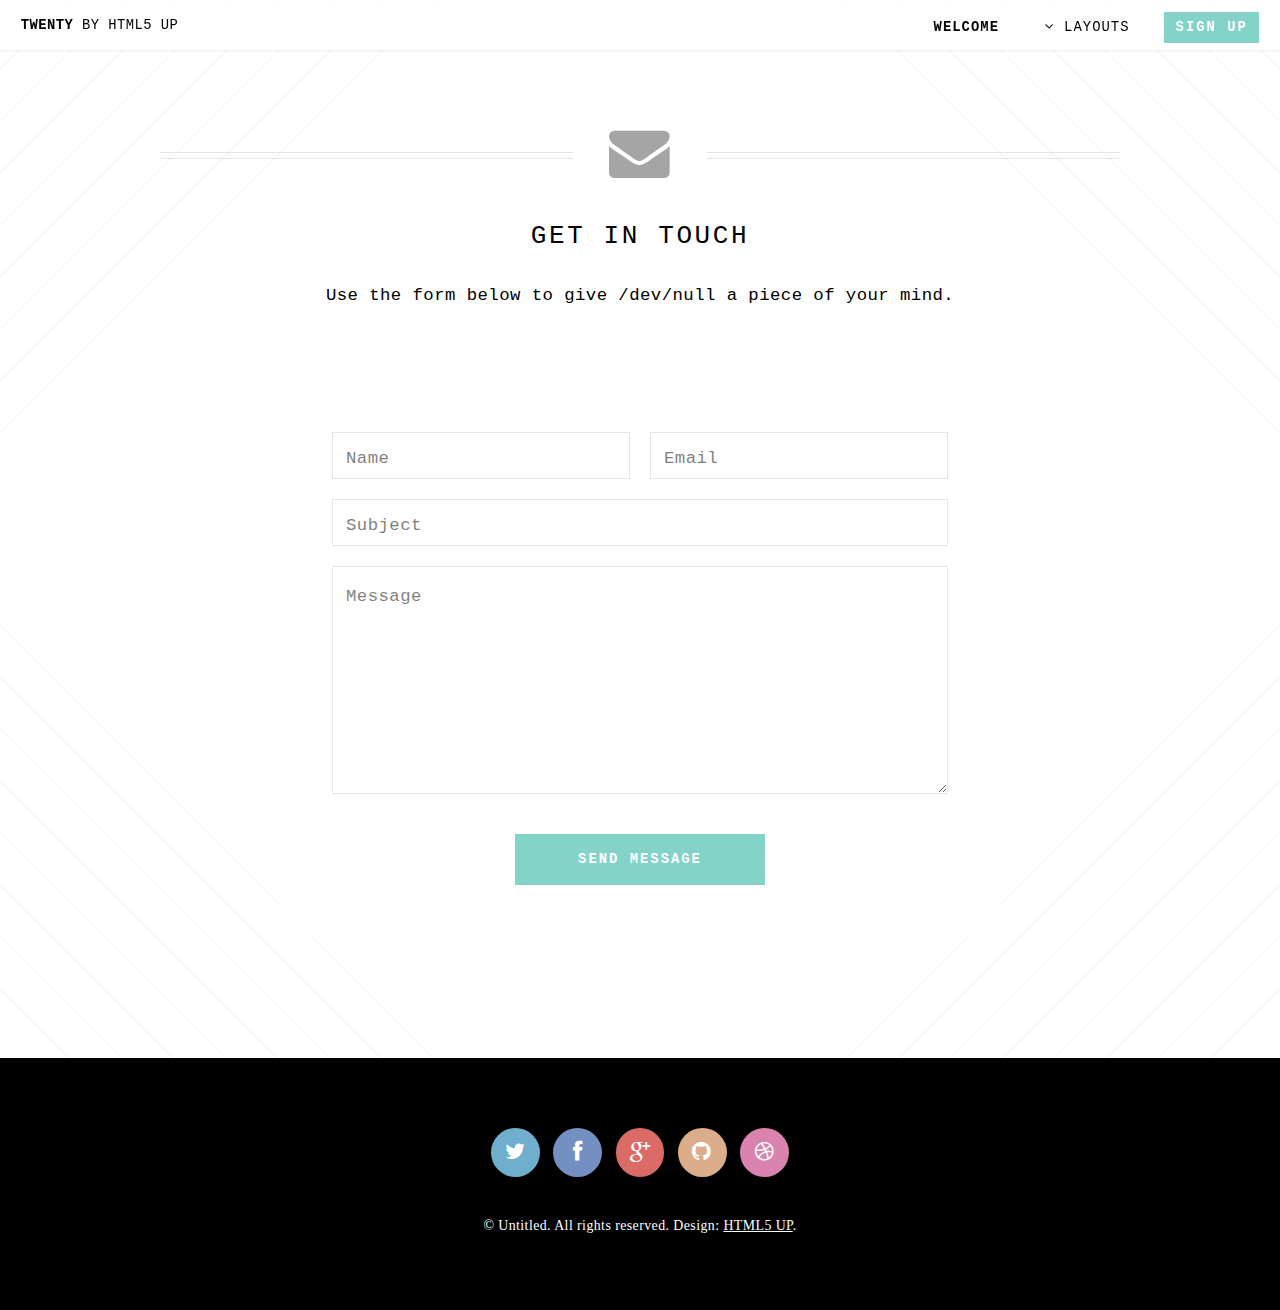
<file: contact.html>
<!DOCTYPE HTML>
<!--
	Twenty 1.0 by HTML5 UP
	html5up.net | @n33co
	Free for personal and commercial use under the CCA 3.0 license (html5up.net/license)
-->
<html>
	<head>
		<title>Contact - Twenty by HTML5 UP</title>
		<meta http-equiv="content-type" content="text/html; charset=utf-8" />
		<meta name="description" content="" />
		<meta name="keywords" content="" />
		<!--[if lte IE 8]><script src="css/ie/html5shiv.js"></script><![endif]-->
		<script src="js/jquery.min.js"></script>
		<script src="js/jquery.dropotron.min.js"></script>
		<script src="js/skel.min.js"></script>
		<script src="js/skel-layers.min.js"></script>
		<script src="js/init.js"></script>
		<noscript>
			<link rel="stylesheet" href="css/skel.css" />
			<link rel="stylesheet" href="css/style.css" />
		</noscript>
		<!--[if lte IE 8]><link rel="stylesheet" href="css/ie/v8.css" /><![endif]-->
		<!--[if lte IE 9]><link rel="stylesheet" href="css/ie/v9.css" /><![endif]-->
	</head>
	<body class="contact loading">
	
		<!-- Header -->
			<header id="header">
				<h1 id="logo"><a href="index.html">Twenty <span>by HTML5 UP</span></a></h1>
				<nav id="nav">
					<ul>
						<li class="current"><a href="index.html">Welcome</a></li>
						<li class="submenu">
							<a href="">Layouts</a>
							<ul>
								<li><a href="left-sidebar.html">Left Sidebar</a></li>
								<li><a href="right-sidebar.html">Right Sidebar</a></li>
								<li><a href="no-sidebar.html">No Sidebar</a></li>
								<li><a href="contact.html">Contact</a></li>
								<li class="submenu">
									<a href="">Submenu</a>
									<ul>
										<li><a href="#">Dolore Sed</a></li>
										<li><a href="#">Consequat</a></li>
										<li><a href="#">Lorem Magna</a></li>
										<li><a href="#">Sed Magna</a></li>
										<li><a href="#">Ipsum Nisl</a></li>
									</ul>
								</li>
							</ul>
						</li>
						<li><a href="#" class="button special">Sign Up</a></li>
					</ul>
				</nav>
			</header>
		
		<!-- Main -->
			<article id="main">

				<header class="special container">
					<span class="icon fa-envelope"></span>
					<h2>Get In Touch</h2>
					<p>Use the form below to give /dev/null a piece of your mind.</p>
				</header>
					
				<!-- One -->
					<section class="wrapper style4 special container small">
					
						<!-- Content -->
							<div class="content">
								<form>
									<div class="row half no-collapse-1">
										<div class="6u">
											<input type="text" name="name" placeholder="Name" />
										</div>
										<div class="6u">
											<input type="text" name="email" placeholder="Email" />
										</div>
									</div>
									<div class="row half">
										<div class="12u">
											<input type="text" name="subject" placeholder="Subject" />
										</div>
									</div>
									<div class="row half">
										<div class="12u">
											<textarea name="message" placeholder="Message" rows="7"></textarea>
										</div>
									</div>
									<div class="row">
										<div class="12u">
											<ul class="buttons">
												<li><a href="#" class="button special">Send Message</a></li>
											</ul>
										</div>
									</div>
								</form>
							</div>
							
					</section>
				
			</article>

		<!-- Footer -->
			<footer id="footer">
			
				<ul class="icons">
					<li><a href="#" class="icon circle fa-twitter"><span class="label">Twitter</span></a></li>
					<li><a href="#" class="icon circle fa-facebook"><span class="label">Facebook</span></a></li>
					<li><a href="#" class="icon circle fa-google-plus"><span class="label">Google+</span></a></li>
					<li><a href="#" class="icon circle fa-github"><span class="label">Github</span></a></li>
					<li><a href="#" class="icon circle fa-dribbble"><span class="label">Dribbble</span></a></li>
				</ul>
				
				<span class="copyright">&copy; Untitled. All rights reserved. Design: <a href="http://html5up.net">HTML5 UP</a>.</span>
			
			</footer>

	</body>
</html>
</file>
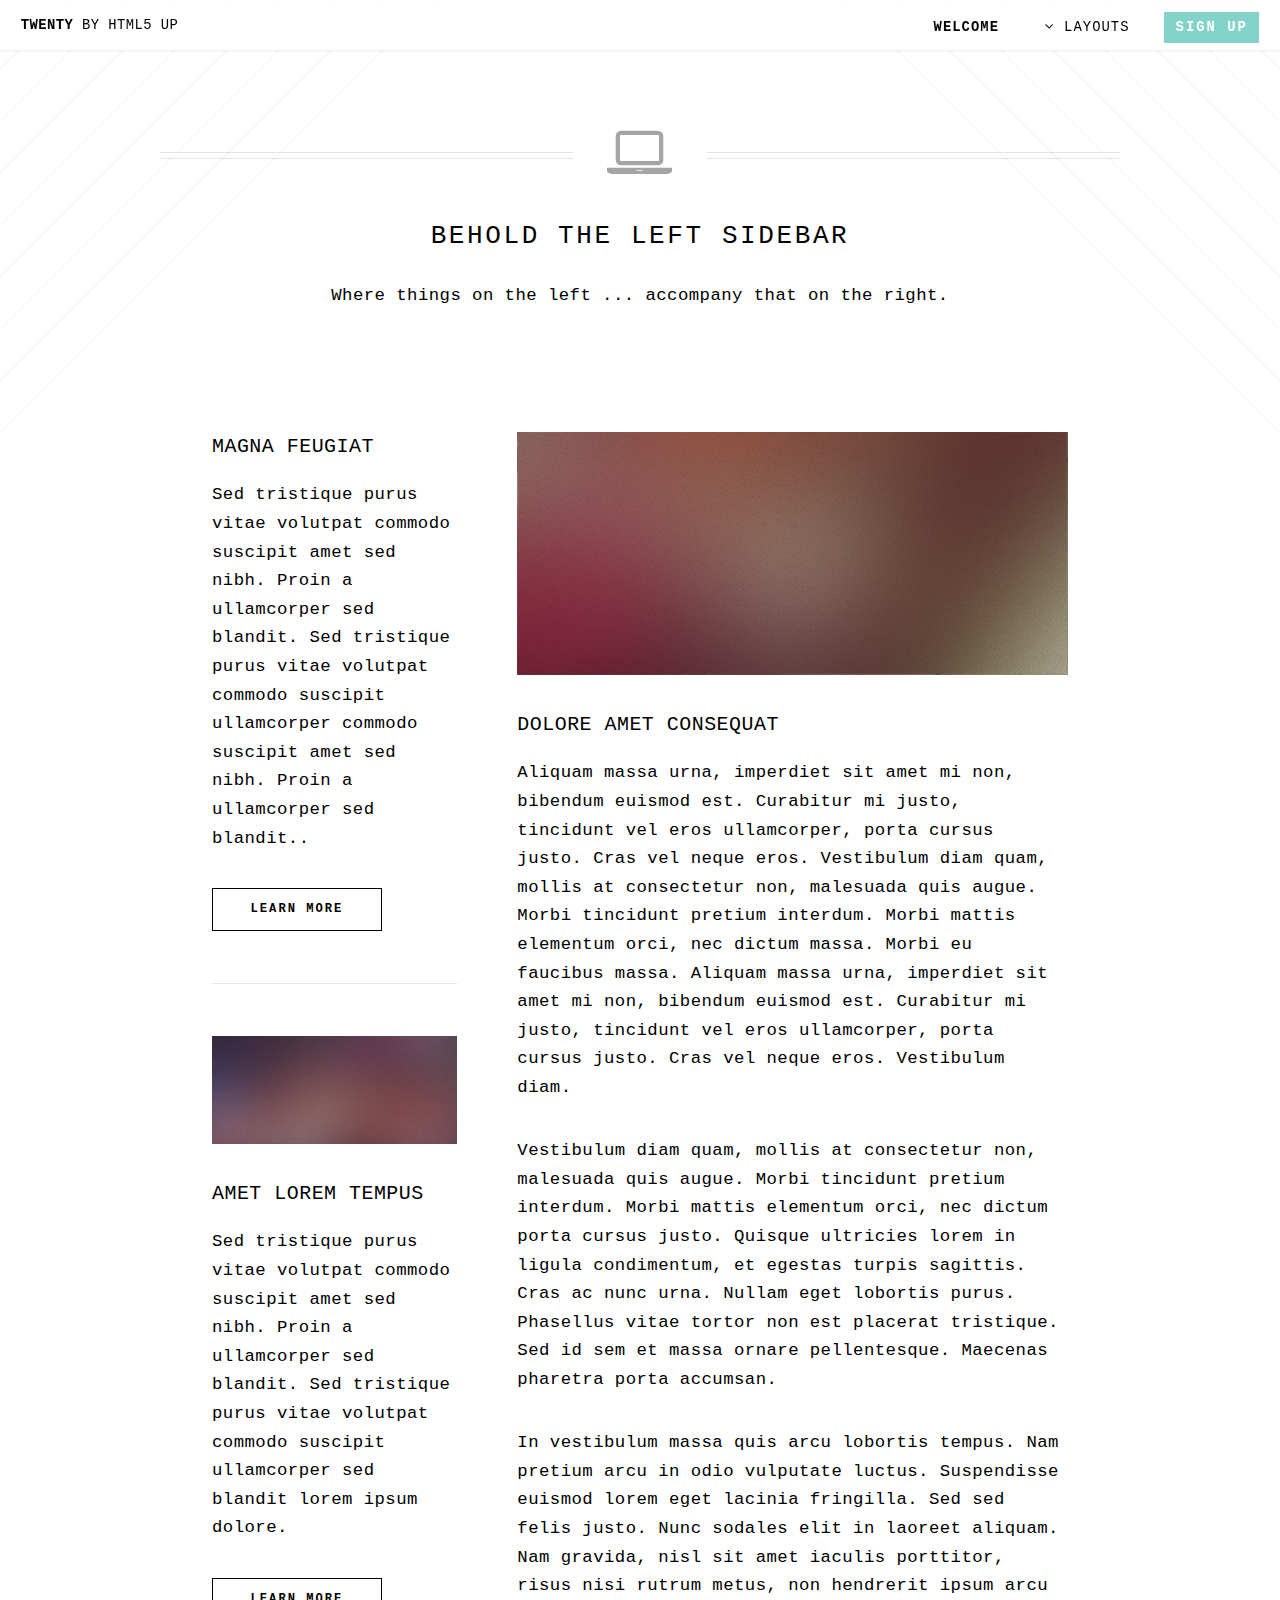
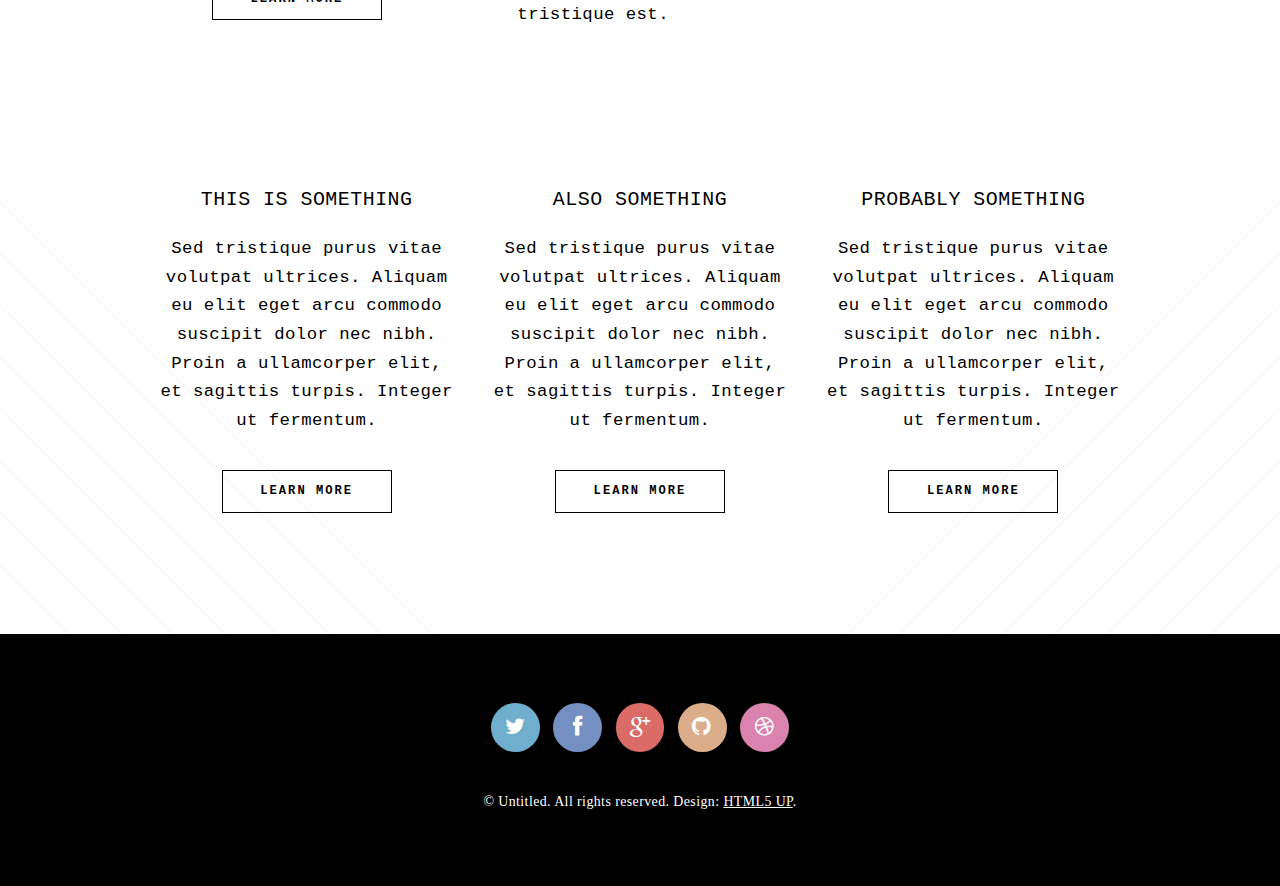
<file: left-sidebar.html>
<!DOCTYPE HTML>
<!--
	Twenty 1.0 by HTML5 UP
	html5up.net | @n33co
	Free for personal and commercial use under the CCA 3.0 license (html5up.net/license)
-->
<html>
	<head>
		<title>Left Sidebar - Twenty by HTML5 UP</title>
		<meta http-equiv="content-type" content="text/html; charset=utf-8" />
		<meta name="description" content="" />
		<meta name="keywords" content="" />
		<!--[if lte IE 8]><script src="css/ie/html5shiv.js"></script><![endif]-->
		<script src="js/jquery.min.js"></script>
		<script src="js/jquery.dropotron.min.js"></script>
		<script src="js/skel.min.js"></script>
		<script src="js/skel-layers.min.js"></script>
		<script src="js/init.js"></script>
		<noscript>
			<link rel="stylesheet" href="css/skel.css" />
			<link rel="stylesheet" href="css/style.css" />
		</noscript>
		<!--[if lte IE 8]><link rel="stylesheet" href="css/ie/v8.css" /><![endif]-->
		<!--[if lte IE 9]><link rel="stylesheet" href="css/ie/v9.css" /><![endif]-->
	</head>
	<body class="left-sidebar loading">
	
		<!-- Header -->
			<header id="header">
				<h1 id="logo"><a href="index.html">Twenty <span>by HTML5 UP</span></a></h1>
				<nav id="nav">
					<ul>
						<li class="current"><a href="index.html">Welcome</a></li>
						<li class="submenu">
							<a href="">Layouts</a>
							<ul>
								<li><a href="left-sidebar.html">Left Sidebar</a></li>
								<li><a href="right-sidebar.html">Right Sidebar</a></li>
								<li><a href="no-sidebar.html">No Sidebar</a></li>
								<li><a href="contact.html">Contact</a></li>
								<li class="submenu">
									<a href="">Submenu</a>
									<ul>
										<li><a href="#">Dolore Sed</a></li>
										<li><a href="#">Consequat</a></li>
										<li><a href="#">Lorem Magna</a></li>
										<li><a href="#">Sed Magna</a></li>
										<li><a href="#">Ipsum Nisl</a></li>
									</ul>
								</li>
							</ul>
						</li>
						<li><a href="#" class="button special">Sign Up</a></li>
					</ul>
				</nav>
			</header>
		
		<!-- Main -->
			<article id="main">

				<header class="special container">
					<span class="icon fa-laptop"></span>
					<h2>Behold the <strong>Left Sidebar</strong></h2>
					<p>Where things on the left ... accompany that on the right.</p>
				</header>
					
				<!-- One -->
					<section class="wrapper style4 container">
					
						<div class="row oneandhalf">
							<div class="4u">
								
								<!-- Sidebar -->
									<div class="sidebar">
										<section>
											<header>
												<h3>Magna Feugiat</h3>
											</header>
											<p>Sed tristique purus vitae volutpat commodo suscipit amet sed nibh. Proin a ullamcorper sed blandit. Sed tristique purus vitae volutpat commodo suscipit ullamcorper commodo suscipit amet sed nibh. Proin a ullamcorper sed blandit..</p>
											<footer>
												<ul class="buttons">
													<li><a href="#" class="button small">Learn More</a></li>
												</ul>
											</footer>
										</section>

										<section>
											<a href="#" class="image feature"><img src="images/pic03.jpg" alt="" /></a>
											<header>
												<h3>Amet Lorem Tempus</h3>
											</header>
											<p>Sed tristique purus vitae volutpat commodo suscipit amet sed nibh. Proin a ullamcorper sed blandit. Sed tristique purus vitae volutpat commodo suscipit ullamcorper sed blandit lorem ipsum dolore.</p>
											<footer>
												<ul class="buttons">
													<li><a href="#" class="button small">Learn More</a></li>
												</ul>
											</footer>
										</section>
									</div>

							</div>
							<div class="8u skel-cell-important">
								
								<!-- Content -->
									<div class="content">
										<section>
											<a href="#" class="image feature"><img src="images/pic02.jpg" alt="" /></a>
											<header>
												<h3>Dolore Amet Consequat</h3>
											</header>
											<p>Aliquam massa urna, imperdiet sit amet mi non, bibendum euismod est. Curabitur mi justo, tincidunt vel eros ullamcorper, porta cursus justo. Cras vel neque eros. Vestibulum diam quam, mollis at consectetur non, malesuada quis augue. Morbi tincidunt pretium interdum. Morbi mattis elementum orci, nec dictum massa. Morbi eu faucibus massa. Aliquam massa urna, imperdiet sit amet mi non, bibendum euismod est. Curabitur mi justo, tincidunt vel eros ullamcorper, porta cursus justo. Cras vel neque eros. Vestibulum diam.</p>
											<p>Vestibulum diam quam, mollis at consectetur non, malesuada quis augue. Morbi tincidunt pretium interdum. Morbi mattis elementum orci, nec dictum porta cursus justo. Quisque ultricies lorem in ligula condimentum, et egestas turpis sagittis. Cras ac nunc urna. Nullam eget lobortis purus. Phasellus vitae tortor non est placerat tristique. Sed id sem et massa ornare pellentesque. Maecenas pharetra porta accumsan. </p>
											<p>In vestibulum massa quis arcu lobortis tempus. Nam pretium arcu in odio vulputate luctus. Suspendisse euismod lorem eget lacinia fringilla. Sed sed felis justo. Nunc sodales elit in laoreet aliquam. Nam gravida, nisl sit amet iaculis porttitor, risus nisi rutrum metus, non hendrerit ipsum arcu tristique est.</p>
										</section>
									</div>
	
							</div>
						</div>					
					</section>

				<!-- Two -->
					<section class="wrapper style1 container special">
						<div class="row">
							<div class="4u">
							
								<section>
									<header>
										<h3>This is Something</h3>
									</header>
									<p>Sed tristique purus vitae volutpat ultrices. Aliquam eu elit eget arcu commodo suscipit dolor nec nibh. Proin a ullamcorper elit, et sagittis turpis. Integer ut fermentum.</p>
									<footer>
										<ul class="buttons">
											<li><a href="#" class="button small">Learn More</a></li>
										</ul>
									</footer>
								</section>
							
							</div>
							<div class="4u">
							
								<section>
									<header>
										<h3>Also Something</h3>
									</header>
									<p>Sed tristique purus vitae volutpat ultrices. Aliquam eu elit eget arcu commodo suscipit dolor nec nibh. Proin a ullamcorper elit, et sagittis turpis. Integer ut fermentum.</p>
									<footer>
										<ul class="buttons">
											<li><a href="#" class="button small">Learn More</a></li>
										</ul>
									</footer>
								</section>
							
							</div>
							<div class="4u">
							
								<section>
									<header>
										<h3>Probably Something</h3>
									</header>
									<p>Sed tristique purus vitae volutpat ultrices. Aliquam eu elit eget arcu commodo suscipit dolor nec nibh. Proin a ullamcorper elit, et sagittis turpis. Integer ut fermentum.</p>
									<footer>
										<ul class="buttons">
											<li><a href="#" class="button small">Learn More</a></li>
										</ul>
									</footer>
								</section>
							
							</div>
						</div>
					</section>
					
			</article>

		<!-- Footer -->
			<footer id="footer">
			
				<ul class="icons">
					<li><a href="#" class="icon circle fa-twitter"><span class="label">Twitter</span></a></li>
					<li><a href="#" class="icon circle fa-facebook"><span class="label">Facebook</span></a></li>
					<li><a href="#" class="icon circle fa-google-plus"><span class="label">Google+</span></a></li>
					<li><a href="#" class="icon circle fa-github"><span class="label">Github</span></a></li>
					<li><a href="#" class="icon circle fa-dribbble"><span class="label">Dribbble</span></a></li>
				</ul>
				
				<span class="copyright">&copy; Untitled. All rights reserved. Design: <a href="http://html5up.net">HTML5 UP</a>.</span>
			
			</footer>

	</body>
</html>
</file>
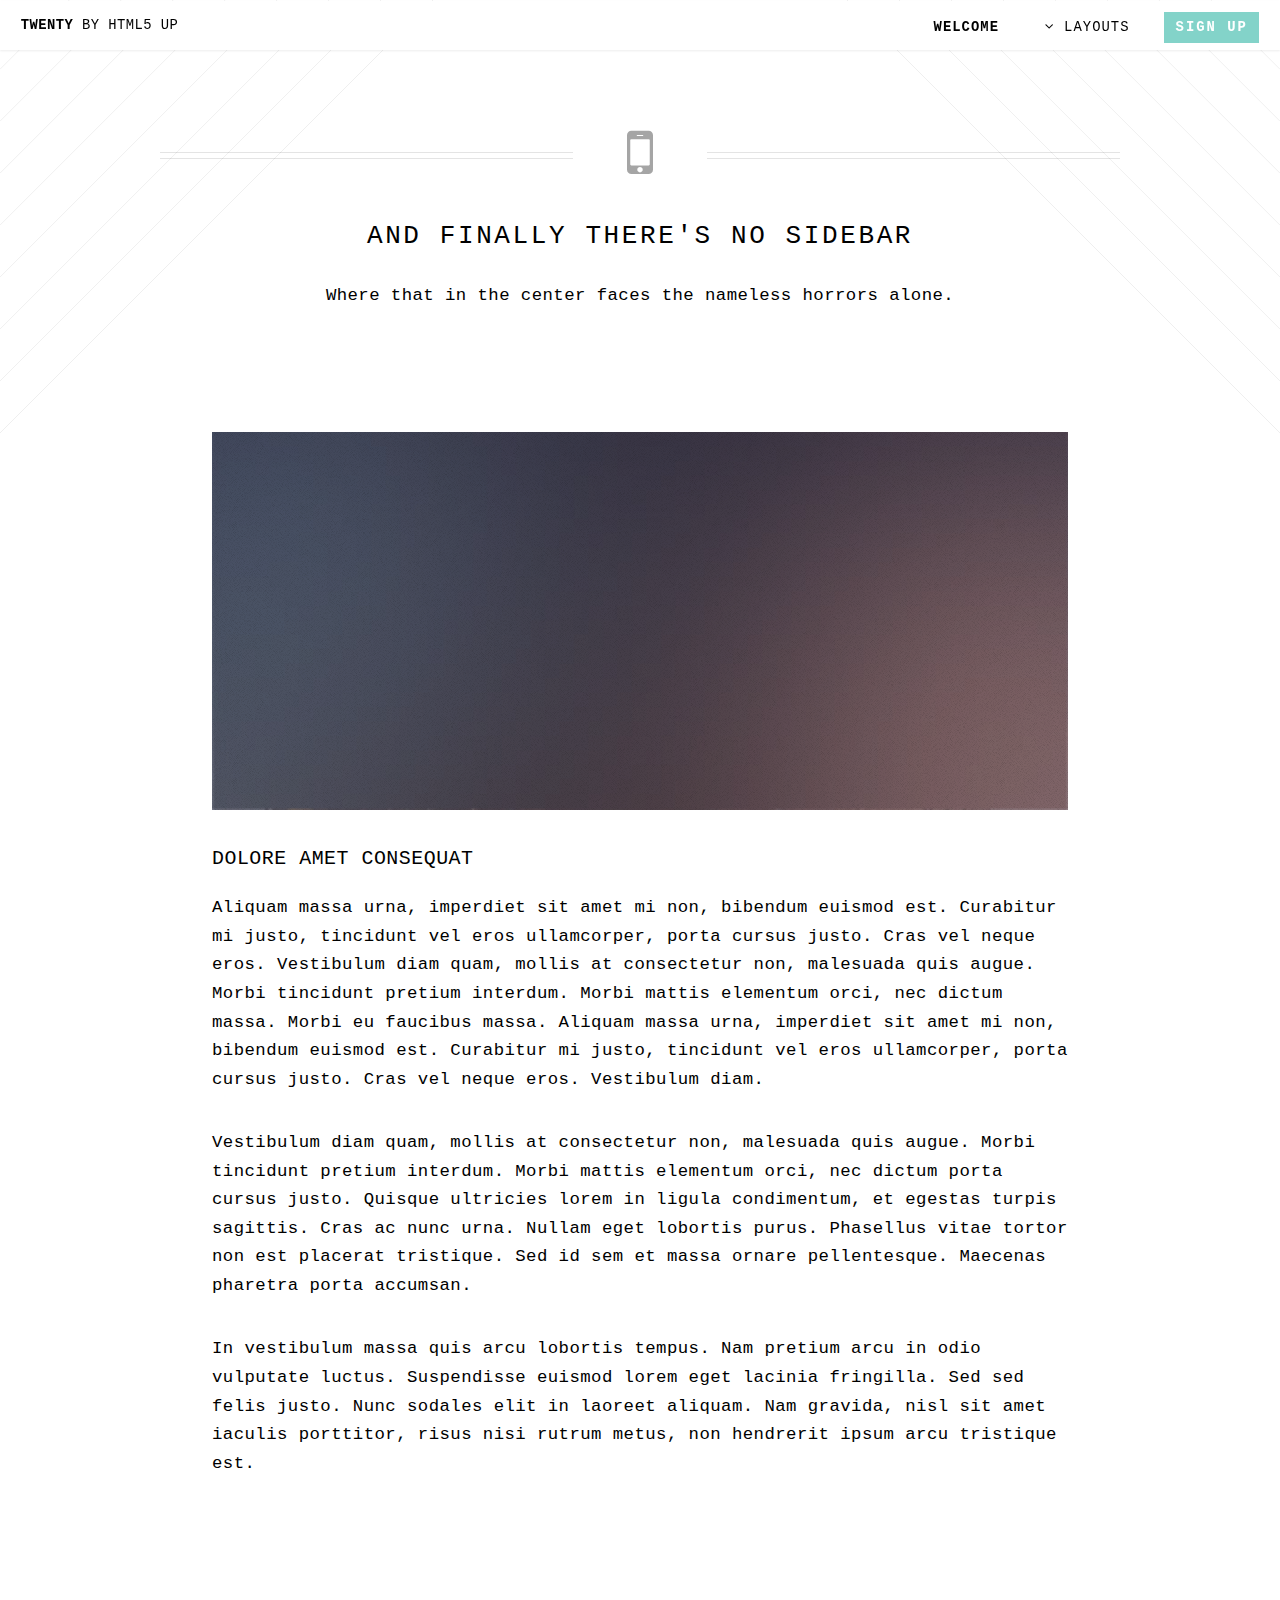
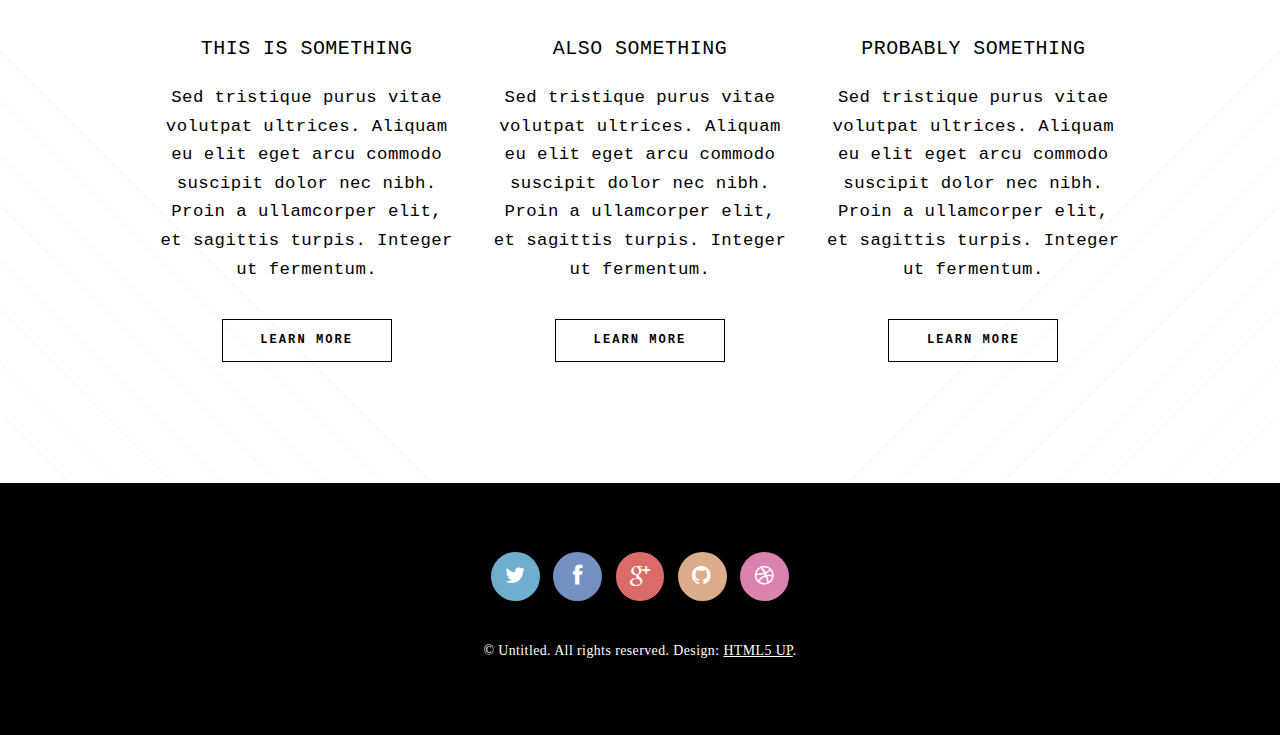
<file: no-sidebar.html>
<!DOCTYPE HTML>
<!--
	Twenty 1.0 by HTML5 UP
	html5up.net | @n33co
	Free for personal and commercial use under the CCA 3.0 license (html5up.net/license)
-->
<html>
	<head>
		<title>No Sidebar - Twenty by HTML5 UP</title>
		<meta http-equiv="content-type" content="text/html; charset=utf-8" />
		<meta name="description" content="" />
		<meta name="keywords" content="" />
		<!--[if lte IE 8]><script src="css/ie/html5shiv.js"></script><![endif]-->
		<script src="js/jquery.min.js"></script>
		<script src="js/jquery.dropotron.min.js"></script>
		<script src="js/skel.min.js"></script>
		<script src="js/skel-layers.min.js"></script>
		<script src="js/init.js"></script>
		<noscript>
			<link rel="stylesheet" href="css/skel.css" />
			<link rel="stylesheet" href="css/style.css" />
		</noscript>
		<!--[if lte IE 8]><link rel="stylesheet" href="css/ie/v8.css" /><![endif]-->
		<!--[if lte IE 9]><link rel="stylesheet" href="css/ie/v9.css" /><![endif]-->
	</head>
	<body class="no-sidebar loading">
	
		<!-- Header -->
			<header id="header">
				<h1 id="logo"><a href="index.html">Twenty <span>by HTML5 UP</span></a></h1>
				<nav id="nav">
					<ul>
						<li class="current"><a href="index.html">Welcome</a></li>
						<li class="submenu">
							<a href="">Layouts</a>
							<ul>
								<li><a href="left-sidebar.html">Left Sidebar</a></li>
								<li><a href="right-sidebar.html">Right Sidebar</a></li>
								<li><a href="no-sidebar.html">No Sidebar</a></li>
								<li><a href="contact.html">Contact</a></li>
								<li class="submenu">
									<a href="">Submenu</a>
									<ul>
										<li><a href="#">Dolore Sed</a></li>
										<li><a href="#">Consequat</a></li>
										<li><a href="#">Lorem Magna</a></li>
										<li><a href="#">Sed Magna</a></li>
										<li><a href="#">Ipsum Nisl</a></li>
									</ul>
								</li>
							</ul>
						</li>
						<li><a href="#" class="button special">Sign Up</a></li>
					</ul>
				</nav>
			</header>
		
		<!-- Main -->
			<article id="main">

				<header class="special container">
					<span class="icon fa-mobile"></span>
					<h2>And finally there's <strong>No Sidebar</strong></h2>
					<p>Where that in the center faces the nameless horrors alone.</p>
				</header>
					
				<!-- One -->
					<section class="wrapper style4 container">
					
						<!-- Content -->
							<div class="content">
								<section>
									<a href="#" class="image feature"><img src="images/pic04.jpg" alt="" /></a>
									<header>
										<h3>Dolore Amet Consequat</h3>
									</header>
									<p>Aliquam massa urna, imperdiet sit amet mi non, bibendum euismod est. Curabitur mi justo, tincidunt vel eros ullamcorper, porta cursus justo. Cras vel neque eros. Vestibulum diam quam, mollis at consectetur non, malesuada quis augue. Morbi tincidunt pretium interdum. Morbi mattis elementum orci, nec dictum massa. Morbi eu faucibus massa. Aliquam massa urna, imperdiet sit amet mi non, bibendum euismod est. Curabitur mi justo, tincidunt vel eros ullamcorper, porta cursus justo. Cras vel neque eros. Vestibulum diam.</p>
									<p>Vestibulum diam quam, mollis at consectetur non, malesuada quis augue. Morbi tincidunt pretium interdum. Morbi mattis elementum orci, nec dictum porta cursus justo. Quisque ultricies lorem in ligula condimentum, et egestas turpis sagittis. Cras ac nunc urna. Nullam eget lobortis purus. Phasellus vitae tortor non est placerat tristique. Sed id sem et massa ornare pellentesque. Maecenas pharetra porta accumsan. </p>
									<p>In vestibulum massa quis arcu lobortis tempus. Nam pretium arcu in odio vulputate luctus. Suspendisse euismod lorem eget lacinia fringilla. Sed sed felis justo. Nunc sodales elit in laoreet aliquam. Nam gravida, nisl sit amet iaculis porttitor, risus nisi rutrum metus, non hendrerit ipsum arcu tristique est.</p>
								</section>
							</div>

					</section>

				<!-- Two -->
					<section class="wrapper style1 container special">
						<div class="row">
							<div class="4u">
							
								<section>
									<header>
										<h3>This is Something</h3>
									</header>
									<p>Sed tristique purus vitae volutpat ultrices. Aliquam eu elit eget arcu commodo suscipit dolor nec nibh. Proin a ullamcorper elit, et sagittis turpis. Integer ut fermentum.</p>
									<footer>
										<ul class="buttons">
											<li><a href="#" class="button small">Learn More</a></li>
										</ul>
									</footer>
								</section>
							
							</div>
							<div class="4u">
							
								<section>
									<header>
										<h3>Also Something</h3>
									</header>
									<p>Sed tristique purus vitae volutpat ultrices. Aliquam eu elit eget arcu commodo suscipit dolor nec nibh. Proin a ullamcorper elit, et sagittis turpis. Integer ut fermentum.</p>
									<footer>
										<ul class="buttons">
											<li><a href="#" class="button small">Learn More</a></li>
										</ul>
									</footer>
								</section>
							
							</div>
							<div class="4u">
							
								<section>
									<header>
										<h3>Probably Something</h3>
									</header>
									<p>Sed tristique purus vitae volutpat ultrices. Aliquam eu elit eget arcu commodo suscipit dolor nec nibh. Proin a ullamcorper elit, et sagittis turpis. Integer ut fermentum.</p>
									<footer>
										<ul class="buttons">
											<li><a href="#" class="button small">Learn More</a></li>
										</ul>
									</footer>
								</section>
							
							</div>
						</div>
					</section>
					
			</article>

		<!-- Footer -->
			<footer id="footer">
			
				<ul class="icons">
					<li><a href="#" class="icon circle fa-twitter"><span class="label">Twitter</span></a></li>
					<li><a href="#" class="icon circle fa-facebook"><span class="label">Facebook</span></a></li>
					<li><a href="#" class="icon circle fa-google-plus"><span class="label">Google+</span></a></li>
					<li><a href="#" class="icon circle fa-github"><span class="label">Github</span></a></li>
					<li><a href="#" class="icon circle fa-dribbble"><span class="label">Dribbble</span></a></li>
				</ul>
				
				<span class="copyright">&copy; Untitled. All rights reserved. Design: <a href="http://html5up.net">HTML5 UP</a>.</span>
			
			</footer>

	</body>
</html>
</file>
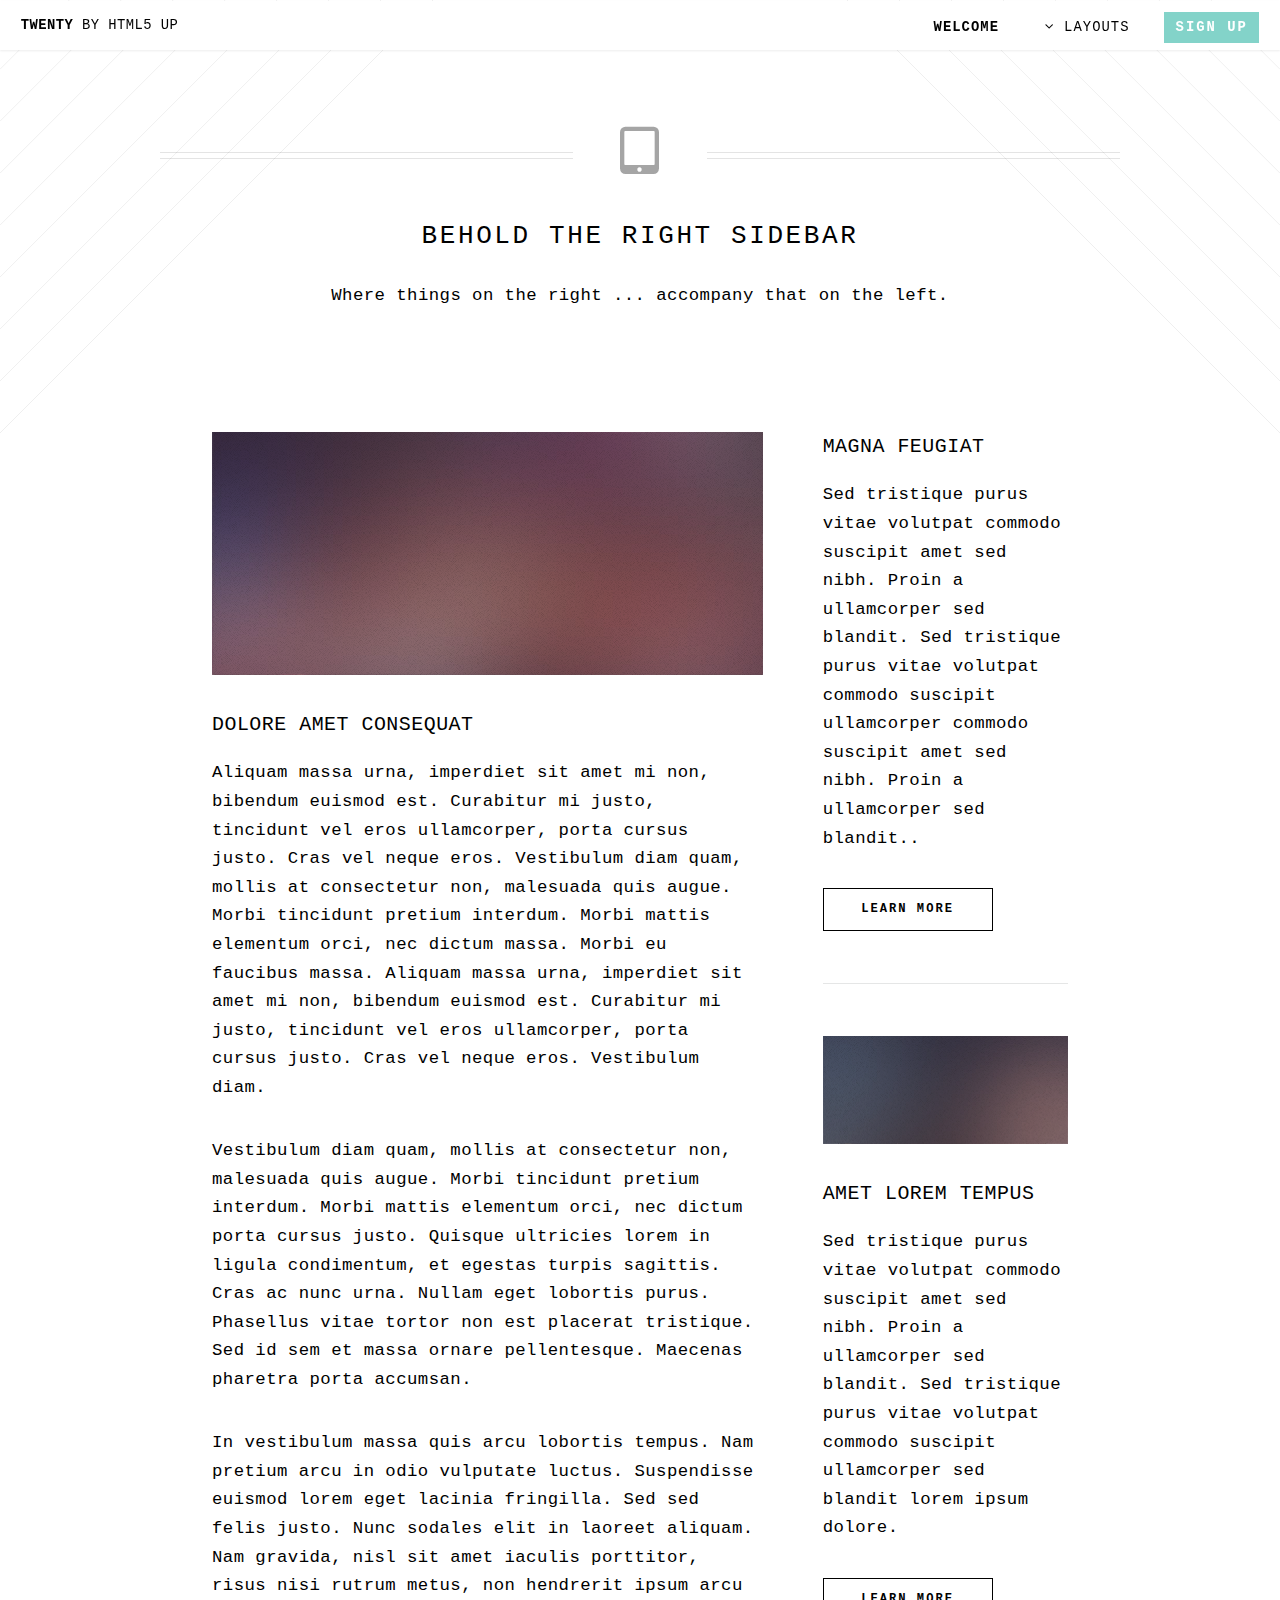
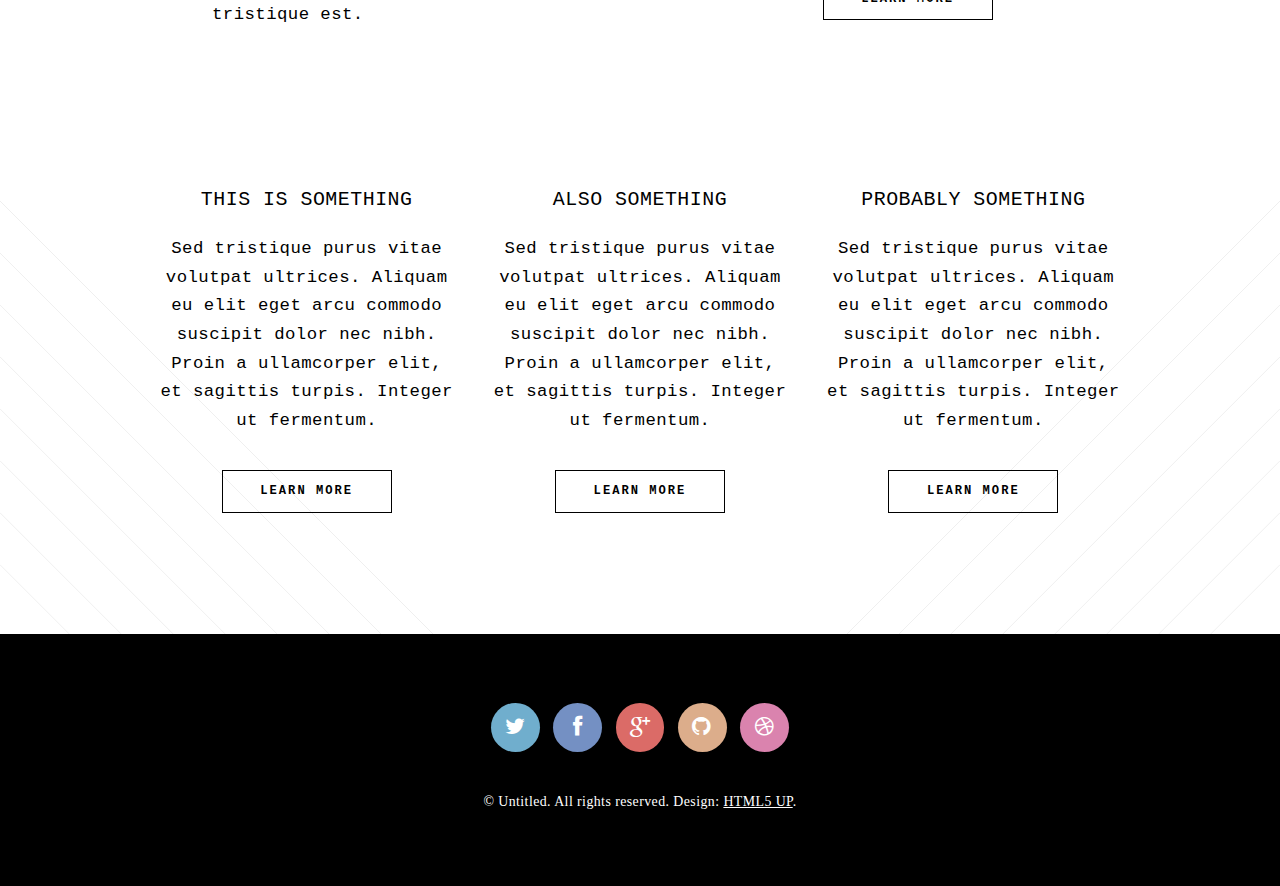
<file: right-sidebar.html>
<!DOCTYPE HTML>
<!--
	Twenty 1.0 by HTML5 UP
	html5up.net | @n33co
	Free for personal and commercial use under the CCA 3.0 license (html5up.net/license)
-->
<html>
	<head>
		<title>Right Sidebar - Twenty by HTML5 UP</title>
		<meta http-equiv="content-type" content="text/html; charset=utf-8" />
		<meta name="description" content="" />
		<meta name="keywords" content="" />
		<!--[if lte IE 8]><script src="css/ie/html5shiv.js"></script><![endif]-->
		<script src="js/jquery.min.js"></script>
		<script src="js/jquery.dropotron.min.js"></script>
		<script src="js/skel.min.js"></script>
		<script src="js/skel-layers.min.js"></script>
		<script src="js/init.js"></script>
		<noscript>
			<link rel="stylesheet" href="css/skel.css" />
			<link rel="stylesheet" href="css/style.css" />
		</noscript>
		<!--[if lte IE 8]><link rel="stylesheet" href="css/ie/v8.css" /><![endif]-->
		<!--[if lte IE 9]><link rel="stylesheet" href="css/ie/v9.css" /><![endif]-->
	</head>
	<body class="right-sidebar loading">
	
		<!-- Header -->
			<header id="header">
				<h1 id="logo"><a href="index.html">Twenty <span>by HTML5 UP</span></a></h1>
				<nav id="nav">
					<ul>
						<li class="current"><a href="index.html">Welcome</a></li>
						<li class="submenu">
							<a href="">Layouts</a>
							<ul>
								<li><a href="left-sidebar.html">Left Sidebar</a></li>
								<li><a href="right-sidebar.html">Right Sidebar</a></li>
								<li><a href="no-sidebar.html">No Sidebar</a></li>
								<li><a href="contact.html">Contact</a></li>
								<li class="submenu">
									<a href="">Submenu</a>
									<ul>
										<li><a href="#">Dolore Sed</a></li>
										<li><a href="#">Consequat</a></li>
										<li><a href="#">Lorem Magna</a></li>
										<li><a href="#">Sed Magna</a></li>
										<li><a href="#">Ipsum Nisl</a></li>
									</ul>
								</li>
							</ul>
						</li>
						<li><a href="#" class="button special">Sign Up</a></li>
					</ul>
				</nav>
			</header>
		
		<!-- Main -->
			<article id="main">

				<header class="special container">
					<span class="icon fa-tablet"></span>
					<h2>Behold the <strong>Right Sidebar</strong></h2>
					<p>Where things on the right ... accompany that on the left.</p>
				</header>
					
				<!-- One -->
					<section class="wrapper style4 container">
					
						<div class="row oneandhalf">
							<div class="8u">
								
								<!-- Content -->
									<div class="content">
										<section>
											<a href="#" class="image feature"><img src="images/pic03.jpg" alt="" /></a>
											<header>
												<h3>Dolore Amet Consequat</h3>
											</header>
											<p>Aliquam massa urna, imperdiet sit amet mi non, bibendum euismod est. Curabitur mi justo, tincidunt vel eros ullamcorper, porta cursus justo. Cras vel neque eros. Vestibulum diam quam, mollis at consectetur non, malesuada quis augue. Morbi tincidunt pretium interdum. Morbi mattis elementum orci, nec dictum massa. Morbi eu faucibus massa. Aliquam massa urna, imperdiet sit amet mi non, bibendum euismod est. Curabitur mi justo, tincidunt vel eros ullamcorper, porta cursus justo. Cras vel neque eros. Vestibulum diam.</p>
											<p>Vestibulum diam quam, mollis at consectetur non, malesuada quis augue. Morbi tincidunt pretium interdum. Morbi mattis elementum orci, nec dictum porta cursus justo. Quisque ultricies lorem in ligula condimentum, et egestas turpis sagittis. Cras ac nunc urna. Nullam eget lobortis purus. Phasellus vitae tortor non est placerat tristique. Sed id sem et massa ornare pellentesque. Maecenas pharetra porta accumsan. </p>
											<p>In vestibulum massa quis arcu lobortis tempus. Nam pretium arcu in odio vulputate luctus. Suspendisse euismod lorem eget lacinia fringilla. Sed sed felis justo. Nunc sodales elit in laoreet aliquam. Nam gravida, nisl sit amet iaculis porttitor, risus nisi rutrum metus, non hendrerit ipsum arcu tristique est.</p>
										</section>
									</div>
	
							</div>
							<div class="4u">
								
								<!-- Sidebar -->
									<div class="sidebar">
										<section>
											<header>
												<h3>Magna Feugiat</h3>
											</header>
											<p>Sed tristique purus vitae volutpat commodo suscipit amet sed nibh. Proin a ullamcorper sed blandit. Sed tristique purus vitae volutpat commodo suscipit ullamcorper commodo suscipit amet sed nibh. Proin a ullamcorper sed blandit..</p>
											<footer>
												<ul class="buttons">
													<li><a href="#" class="button small">Learn More</a></li>
												</ul>
											</footer>
										</section>

										<section>
											<a href="#" class="image feature"><img src="images/pic04.jpg" alt="" /></a>
											<header>
												<h3>Amet Lorem Tempus</h3>
											</header>
											<p>Sed tristique purus vitae volutpat commodo suscipit amet sed nibh. Proin a ullamcorper sed blandit. Sed tristique purus vitae volutpat commodo suscipit ullamcorper sed blandit lorem ipsum dolore.</p>
											<footer>
												<ul class="buttons">
													<li><a href="#" class="button small">Learn More</a></li>
												</ul>
											</footer>
										</section>
									</div>

							</div>
						</div>					
					</section>

				<!-- Two -->
					<section class="wrapper style1 container special">
						<div class="row">
							<div class="4u">
							
								<section>
									<header>
										<h3>This is Something</h3>
									</header>
									<p>Sed tristique purus vitae volutpat ultrices. Aliquam eu elit eget arcu commodo suscipit dolor nec nibh. Proin a ullamcorper elit, et sagittis turpis. Integer ut fermentum.</p>
									<footer>
										<ul class="buttons">
											<li><a href="#" class="button small">Learn More</a></li>
										</ul>
									</footer>
								</section>
							
							</div>
							<div class="4u">
							
								<section>
									<header>
										<h3>Also Something</h3>
									</header>
									<p>Sed tristique purus vitae volutpat ultrices. Aliquam eu elit eget arcu commodo suscipit dolor nec nibh. Proin a ullamcorper elit, et sagittis turpis. Integer ut fermentum.</p>
									<footer>
										<ul class="buttons">
											<li><a href="#" class="button small">Learn More</a></li>
										</ul>
									</footer>
								</section>
							
							</div>
							<div class="4u">
							
								<section>
									<header>
										<h3>Probably Something</h3>
									</header>
									<p>Sed tristique purus vitae volutpat ultrices. Aliquam eu elit eget arcu commodo suscipit dolor nec nibh. Proin a ullamcorper elit, et sagittis turpis. Integer ut fermentum.</p>
									<footer>
										<ul class="buttons">
											<li><a href="#" class="button small">Learn More</a></li>
										</ul>
									</footer>
								</section>
							
							</div>
						</div>
					</section>
					
			</article>

		<!-- Footer -->
			<footer id="footer">
			
				<ul class="icons">
					<li><a href="#" class="icon circle fa-twitter"><span class="label">Twitter</span></a></li>
					<li><a href="#" class="icon circle fa-facebook"><span class="label">Facebook</span></a></li>
					<li><a href="#" class="icon circle fa-google-plus"><span class="label">Google+</span></a></li>
					<li><a href="#" class="icon circle fa-github"><span class="label">Github</span></a></li>
					<li><a href="#" class="icon circle fa-dribbble"><span class="label">Dribbble</span></a></li>
				</ul>
				
				<span class="copyright">&copy; Untitled. All rights reserved. Design: <a href="http://html5up.net">HTML5 UP</a>.</span>
			
			</footer>

	</body>
</html>
</file>
<file: css/ie/v8.css>
/* Banner */
#banner {
  background-image: url("../../images/banner.jpg");
  background-repeat: no-repeat;
  background-size: cover;
  -ms-behavior: url("css/ie/backgroundsize.min.htc"); }
  #banner .inner {
    background: #341b2b; }

/* CTA  */
#cta {
  background-image: url("../../images/banner.jpg");
  background-repeat: no-repeat;
  background-size: cover;
  -ms-behavior: url("css/ie/backgroundsize.min.htc"); }
</file>
<file: css/ie/v9.css>
/* Banner */
#banner .inner {
  opacity: 1.0; }
</file>
<file: css/skel.css>
/* skel.css vx.x | (c) n33 | n33.co | MIT licensed */

/* Resets (http://meyerweb.com/eric/tools/css/reset/ | v2.0 | 20110126 | License: none (public domain)) */

	html,body,div,span,applet,object,iframe,h1,h2,h3,h4,h5,h6,p,blockquote,pre,a,abbr,acronym,address,big,cite,code,del,dfn,em,img,ins,kbd,q,s,samp,small,strike,strong,sub,sup,tt,var,b,u,i,center,dl,dt,dd,ol,ul,li,fieldset,form,label,legend,table,caption,tbody,tfoot,thead,tr,th,td,article,aside,canvas,details,embed,figure,figcaption,footer,header,hgroup,menu,nav,output,ruby,section,summary,time,mark,audio,video{margin:0;padding:0;border:0;font-size:100%;font:inherit;vertical-align:baseline;}article,aside,details,figcaption,figure,footer,header,hgroup,menu,nav,section{display:block;}body{line-height:1;}ol,ul{list-style:none;}blockquote,q{quotes:none;}blockquote:before,blockquote:after,q:before,q:after{content:'';content:none;}table{border-collapse:collapse;border-spacing:0;}body{-webkit-text-size-adjust:none}

/* Box Model */

	*, *:before, *:after {
		-moz-box-sizing: border-box;
		-webkit-box-sizing: border-box;
		box-sizing: border-box;
	}

/* Container */

	body {
		/* min-width: (containers) */
		min-width: 1200px;
	}

	.container {
		margin-left: auto;
		margin-right: auto;
		
		/* width: (containers) */
		width: 1200px;
	}

	/* Modifiers */
	
		.container.small {
			/* width: (containers) * 0.75; */
			width: 900px;
		}

		.container.big {
			width: 100%;

			/* max-width: (containers) * 1.25; */
			max-width: 1500px;

			/* min-width: (containers); */
			min-width: 1200px;
		}

/* Grid */

	.\31 2u { width: 100% }
	.\31 1u { width: 91.6666666667% }
	.\31 0u { width: 83.3333333333% }
	.\39 u { width: 75% }
	.\38 u { width: 66.6666666667% }
	.\37 u { width: 58.3333333333% }
	.\36 u { width: 50% }
	.\35 u { width: 41.6666666667% }
	.\34 u { width: 33.3333333333% }
	.\33 u { width: 25% }
	.\32 u { width: 16.6666666667% }
	.\31 u { width: 8.3333333333% }
	.\-11u { margin-left: 91.6666666667% }
	.\-10u { margin-left: 83.3333333333% }
	.\-9u { margin-left: 75% }
	.\-8u { margin-left: 66.6666666667% }
	.\-7u { margin-left: 58.3333333333% }
	.\-6u { margin-left: 50% }
	.\-5u { margin-left: 41.6666666667% }
	.\-4u { margin-left: 33.3333333333% }
	.\-3u { margin-left: 25% }
	.\-2u { margin-left: 16.6666666667% }
	.\-1u { margin-left: 8.3333333333% }

	/* Rows */

		.row > * {
			float: left;
		}

		.row:after {
			content: '';
			display: block;
			clear: both;
			height: 0;
		}

		.row:first-child > * {
			padding-top: 0 !important;
		}

		/* Flush */

			.row.flush {
				margin-left: 0;
			}

			.row.flush > * {
				padding: 0 !important;
			}

		/* Normal */

			.row > * {
				/* padding-left: (gutters) */
				padding-left: 50px;
			}

			.row + .row > * {
				/* padding: (gutters) 0 0 (gutters) */
				padding: 50px 0 0 50px;
			}

			.row {
				/* margin-left: -(gutters) */
				margin-left: -50px;
			}

		/* Quarter */

			.row.quarter > * {
				/* padding-left: (gutters * 0.25) */
				padding-left: 12.5px;
			}

			.row + .row.quarter > * {
				/* padding: (gutters * 0.25) 0 0 (gutters * 0.25) */
				padding: 12.5px 0 0 12.5px;
			}

			.row.quarter {
				/* margin-left: -(gutters * 0.25) */
				margin-left: -12.5px;
			}

		/* Half */

			.row.half > * {
				/* padding-left: (gutters * 0.5) */
				padding-left: 25px;
			}

			.row + .row.half > * {
				/* padding: (gutters * 0.5) 0 0 (gutters * 0.5) */
				padding: 25px 0 0 25px;
			}

			.row.half {
				/* margin-left: -(gutters * 0.5) */
				margin-left: -25px;
			}

		/* One and (a) Half */

			.row.oneandhalf > * {
				/* padding-left: (gutters * 1.5) */
				padding-left: 75px;
			}

			.row + .row.oneandhalf > * {
				/* padding: (gutters * 1.5) 0 0 (gutters * 1.5) */
				padding: 75px 0 0 75px;
			}

			.row.oneandhalf {
				/* margin-left: -(gutters * 1.5) */
				margin-left: -75px;
			}

		/* Double */

			.row.double > * {
				/* padding-left: (gutters * 2) */
				padding-left: 80px;
			}

			.row + .row.double > * {
				/* padding: (gutters * 2) 0 0 (gutters * 2) */
				padding: 100px 0 0 100px;
			}

			.row.double {
				/* margin-left: -(gutters * 2) */
				margin-left: -100px;
			}
</file>
<file: css/style.css>
@charset "UTF-8";
@import url("font-awesome.min.css");
@import url("http://fonts.googleapis.com/css?family=Lato:300,400,900");

/*
	Twenty 1.0 by HTML5 UP
	html5up.net | @n33co
	Free for personal and commercial use under the CCA 3.0 license (html5up.net/license)
*/

/* Basic */


	body, #skel-layers-wrapper {
		background: #f3f6fa;
	}

	body.loading * {
		-moz-animation: none !important;
		-webkit-animation: none !important;
		-o-animation: none !important;
		-ms-animation: none !important;
		animation: none !important;
		-moz-transition: none !important;
		-webkit-transition: none !important;
		-o-transition: none !important;
		-ms-transition: none !important;
		transition: none !important;
	}

	body, input, select, textarea {
		color: #000000;
		font-family: "Lucida Console", "Courier New", monospace;
		font-size: 15pt;
		font-weight: 300;
		letter-spacing: 0.025em;
		line-height: 1.75em;
	}

	a {
		color: #3fb1a3;
		text-decoration: underline;
	}

	strong, b {
		font-weight: 400;
	}

	p, ul, ol, dl, table, blockquote {
		margin: 0 0 2em 0;
	}

	h1, h2, h3, h4, h5, h6 {
		color: inherit;
		font-weight: 300;
		line-height: 1.75em;
		margin-bottom: 1em;
		text-transform: uppercase;
	}

		h1 a, h2 a, h3 a, h4 a, h5 a, h6 a {
			color: inherit;
			text-decoration: none;
		}

	h2 {
		font-size: 1.5em;
		letter-spacing: 0.1em;
	}

	h3 {
		font-size: 1.15em;
		letter-spacing: 0.025em;
	}

	sub {
		font-size: 0.8em;
		position: relative;
		top: 0.5em;
	}

	sup {
		font-size: 0.8em;
		position: relative;
		top: -0.5em;
	}

	hr {
		border-top: solid 1px rgba(124, 128, 129, 0.2);
		border: 0;
		margin-bottom: 1.5em;
	}

	blockquote {
		border-left: solid 0.5em rgba(124, 128, 129, 0.2);
		font-style: italic;
		padding: 1em 0 1em 2em;
	}

	section.special, article.special {
		text-align: center;
	}

	header.major {
		padding-bottom: 2em;
	}

	header.special {
		margin-bottom: 5em;
		padding-top: 7em;
		position: relative;
		text-align: center;
	}

		header.special:before, header.special:after {
			border-bottom: solid 1.5px;
			border-top: solid 1.5px;
			content: '';
			height: 7px;
			opacity: 0.1;
			position: absolute;
			top: 1.75em;
			width: 43%;
		}

		header.special:before {
			left: 0;
		}

		header.special:after {
			right: 0;
		}

		header.special h2 {
			margin-bottom: 0;
		}

		header.special h2 + p {
			margin-bottom: 0;
			padding-top: 1.5em;
		}

		header.special .icon {
			cursor: default;
			height: 7em;
			left: 0;
			position: absolute;
			text-align: center;
			top: 1em;
			width: 100%;
		}

			header.special .icon:before {
				font-size: 3.5em;
				opacity: 0.35;
			}

	footer > :last-child {
		margin-bottom: 0;
	}

	footer.major {
		padding-top: 3em;
	}

/* Form */

	input[type="text"],
	input[type="password"],
	input[type="email"],
	textarea {
		-moz-transition: background-color 0.2s ease-in-out, border-color 0.2s ease-in-out;
		-webkit-transition: background-color 0.2s ease-in-out, border-color 0.2s ease-in-out;
		-o-transition: background-color 0.2s ease-in-out, border-color 0.2s ease-in-out;
		-ms-transition: background-color 0.2s ease-in-out, border-color 0.2s ease-in-out;
		transition: background-color 0.2s ease-in-out, border-color 0.2s ease-in-out;
		-moz-appearance: none;
		-webkit-appearance: none;
		-o-appearance: none;
		-ms-appearance: none;
		appearance: none;
		background: none;
		border: solid 1px rgba(124, 128, 129, 0.2);
		color: inherit;
		display: block;
		padding: 0.75em;
		text-decoration: none;
		width: 100%;
		outline: 0;
	}

		input[type="text"]:focus,
		input[type="password"]:focus,
		input[type="email"]:focus,
		textarea:focus {
			border-color: #83d3c9;
		}

	input[type="text"],
	input[type="password"],
	input[type="email"] {
		line-height: 1em;
	}

	::-webkit-input-placeholder {
		color: inherit;
		opacity: 0.5;
		position: relative;
		top: 3px;
	}

	:-moz-placeholder {
		color: inherit;
		opacity: 0.5;
	}

	::-moz-placeholder {
		color: inherit;
		opacity: 0.5;
	}

	:-ms-input-placeholder {
		color: inherit;
		opacity: 0.5;
	}

	.formerize-placeholder {
		color: rgba(124, 128, 129, 0.5) !important;
	}

/* Image */

	.image {
		position: relative;
	}

		.image:before {
			background: url("images/overlay.png");
			content: '';
			height: 100%;
			left: 0;
			position: absolute;
			top: 0;
			width: 100%;
		}

		.image.fit {
			display: block;
		}

			.image.fit img {
				display: block;
				width: 100%;
			}

		.image.feature {
			display: block;
			margin: 0 0 2em 0;
		}

			.image.feature img {
				display: block;
				width: 100%;
			}

/* Icon */

	.icon {
		position: relative;
	}

		.icon:before {
			-moz-osx-font-smoothing: grayscale;
			-webkit-font-smoothing: antialiased;
			font-family: FontAwesome;
			font-style: normal;
			font-weight: normal;
		}

		.icon.circle {
			-moz-transition: all 0.2s ease-in-out;
			-webkit-transition: all 0.2s ease-in-out;
			-o-transition: all 0.2s ease-in-out;
			-ms-transition: all 0.2s ease-in-out;
			transition: all 0.2s ease-in-out;
			border-radius: 100%;
			display: inline-block;
			font-size: 1.25em;
			height: 2.25em;
			left: 0;
			line-height: 2.25em;
			text-align: center;
			text-decoration: none;
			top: 0;
			width: 2.25em;
		}

			.icon.circle:hover {
				top: -0.2em;
			}

			.icon.circle.fa-twitter {
				background: #70aecd;
				color: white;
			}

				.icon.circle.fa-twitter:hover {
					background: #7fb7d2;
				}

			.icon.circle.fa-facebook {
				background: #7490c3;
				color: white;
			}

				.icon.circle.fa-facebook:hover {
					background: #829bc9;
				}

			.icon.circle.fa-google-plus {
				background: #db6b67;
				color: white;
			}

				.icon.circle.fa-google-plus:hover {
					background: #df7b77;
				}

			.icon.circle.fa-github {
				background: #dcad8b;
				color: white;
			}

				.icon.circle.fa-github:hover {
					background: #e1b89b;
				}

			.icon.circle.fa-dribbble {
				background: #da83ae;
				color: white;
			}

				.icon.circle.fa-dribbble:hover {
					background: #df93b8;
				}

		.icon.feature {
			cursor: default;
			display: block;
			margin: 0 0 1.5em 0;
			color:#7a6700;
			text-align: center;
		}

			.icon.feature:before {
				font-size: 5em;
				line-height: 1em;
			}

		.icon > .label {
			display: none;
		}

/* Lists */

	ol.default {
		list-style: decimal;
		padding-left: 1.25em;
	}

		ol.default li {
			padding-left: 0.25em;
		}

	ul.default {
		list-style: disc;
		padding-left: 1em;
	}

		ul.default li {
			padding-left: 0.5em;
		}

	ul.icons {
		cursor: default;
	}

		ul.icons li {
			display: inline-block;
			line-height: 1em;
			padding-left: 0.5em;
		}

			ul.icons li:first-child {
				padding-left: 0;
			}

	ul.feature-icons {
		cursor: default;
		margin: -0.75em 0 0 0;
		opacity: 0.35;
		overflow: hidden;
		position: relative;
	}

		ul.feature-icons li {
			display: block;
			float: left;
			text-align: center;
			width: 50%;
		}

			ul.feature-icons li .icon {
				display: inline-block;
				font-size: 6.25em;
				height: 1.25em;
				line-height: 1.25em;
				width: 1em;
			}

	ul.buttons {
		cursor: default;
	}

		ul.buttons:last-child {
			margin-bottom: 0;
		}

		ul.buttons li {
			display: inline-block;
			padding: 0 0 0 1.5em;
		}

			ul.buttons li:first-child {
				padding: 0;
			}

		ul.buttons.vertical li {
			display: block;
			padding: 1.5em 0 0 0;
		}

			ul.buttons.vertical li:first-child {
				padding: 0;
			}

/* Tables */

	table {
		width: 100%;
	}

		table.default {
			width: 100%;
		}

			table.default tbody tr {
				border-bottom: solid 1px rgba(124, 128, 129, 0.2);
			}

			table.default td {
				padding: 0.5em 1em 0.5em 1em;
			}

			table.default th {
				font-weight: 400;
				padding: 0.5em 1em 0.5em 1em;
				text-align: left;
			}

			table.default thead {
				background: #7c8081;
				color: #fff;
			}

/* Button */

	.button {
		-moz-transition: background-color 0.2s ease-in-out, border-color 0.2s ease-in-out;
		-webkit-transition: background-color 0.2s ease-in-out, border-color 0.2s ease-in-out;
		-o-transition: background-color 0.2s ease-in-out, border-color 0.2s ease-in-out;
		-ms-transition: background-color 0.2s ease-in-out, border-color 0.2s ease-in-out;
		transition: background-color 0.2s ease-in-out, border-color 0.2s ease-in-out;
		background: none;
		border: solid 1px;
		color: inherit;
		display: inline-block;
		font-size: 0.8em;
		font-weight: 900;
		letter-spacing: 2px;
		min-width: 18em;
		padding: 0.75em 0;
		text-align: center;
		text-decoration: none;
		text-transform: uppercase;
	}

		.button:hover {
			background: rgba(192, 192, 192, 0.15);
		}

		.button.special {
			background: #83d3c9;
			border-color: #83d3c9;
			color: white !important;
		}

			.button.special:hover {
				background: red!important;
				border-color: red !important;
			}

		.button.fit {
			width: 100%;
		}

		.button.small {
			font-size: 0.7em;
			min-width: 14em;
			padding: 0.5em 0;
		}

/* Wrapper */

	.wrapper {
		margin-bottom: 5em;
		padding: 5em;
		
	}

		.wrapper.style1 {
			padding: 0;
		}

		.wrapper.style2 {
			background-color: #83d3c9;
			background-image: url("images/light-bl.svg"), url("images/light-br.svg");
			background-position: bottom left, bottom right;
			background-repeat: no-repeat, no-repeat;
			background-size: 25em, 25em;
			color: white;
		}

		.wrapper.style3 {
			background: white;
			color: inherit;
		}

		.wrapper.style4 {
			background: white;
			color: inherit;
			padding: 4em;
		}

/* Header */
	@-moz-keyframes reveal-header { 0% { top: -5em; } 100% { top: 0; } }
	@-webkit-keyframes reveal-header { 0% { top: -5em; } 100% { top: 0; } }
	@-o-keyframes reveal-header { 0% { top: -5em; } 100% { top: 0; } }
	@-ms-keyframes reveal-header { 0% { top: -5em; } 100% { top: 0; } }
	@keyframes reveal-header { 0% { top: -5em; } 100% { top: 0; } }

	#header {
		background: white;
		box-shadow: 0 1px 2px 0 rgba(0, 0, 0, 0.075);
		color: inherit;
		cursor: default;
		font-size: 0.8em;
		left: 0;
		padding: 1em 1.5em;
		position: fixed;
		top: 0;
		width: 100%;
		z-index: 10000;
	}

		#header h1 {
			font-weight: 900;
			margin: 0;
		}

			#header h1 span {
				font-weight: 300;
			}

		#header nav {
			letter-spacing: 0.075em;
			position: absolute;
			right: 1.5em;
			text-transform: uppercase;
			top: 0.75em;
		}

			#header nav ul li {
				display: inline-block;
				margin-left: 1.5em;
			}

				#header nav ul li a {
					border: solid 1px transparent;
					color: inherit;
					display: inline-block;
					padding: 0em 0.75em;
					text-decoration: none;
				}

				#header nav ul li .button {
					font-size: 1em;
					min-width: 0;
					width: auto;
				}

				#header nav ul li.submenu > a:before {
					-moz-osx-font-smoothing: grayscale;
					-webkit-font-smoothing: antialiased;
					font-family: FontAwesome;
					font-style: normal;
					font-weight: normal;
				}

				#header nav ul li.submenu > a:before {
					content: '\f107';
					margin-right: 0.65em;
				}

				#header nav ul li.active > a, #header nav ul li:hover > a {
					-moz-transition: all 0.2s ease-in-out;
					-webkit-transition: all 0.2s ease-in-out;
					-o-transition: all 0.2s ease-in-out;
					-ms-transition: all 0.2s ease-in-out;
					transition: all 0.2s ease-in-out;
					background: rgba(192, 192, 192, 0.15);
				}

				#header nav ul li.current > a {
					font-weight: 900;
				}

		#header.reveal {
			-moz-animation: reveal-header 0.5s;
			-webkit-animation: reveal-header 0.5s;
			-o-animation: reveal-header 0.5s;
			-ms-animation: reveal-header 0.5s;
			animation: reveal-header 0.5s;
		}

		#header.alt {
			-moz-animation: none;
			-webkit-animation: none;
			-o-animation: none;
			-ms-animation: none;
			animation: none;
			background: transparent;
			box-shadow: none;
			color: black;
			padding: 2em 2.5em;
			position: absolute;
		}

			#header.alt nav {
				right: 2.5em;
				top: 1.75em;
			}

				#header.alt nav ul li.active > a, #header.alt nav ul li:hover > a {
					border: solid 1px;
				}

/* Dropotron */

	.dropotron {
		background: #fff;
		box-shadow: 0 1px 2px 0 rgba(0, 0, 0, 0.075);
		line-height: 2.25em;
		min-width: 13em;
		padding: 1em 0;
		text-transform: uppercase;
	}

		.dropotron.level-0 {
			font-size: 0.7em;
			font-weight: 400;
			margin-top: 1.5em;
		}

			.dropotron.level-0:before {
				border-bottom: solid 0.5em #fff;
				border-left: solid 0.5em transparent;
				border-right: solid 0.5em transparent;
				content: '';
				left: 0.75em;
				position: absolute;
				top: -0.45em;
			}

		.dropotron > li {
			border-top: solid 1px rgba(124, 128, 129, 0.2);
		}

			.dropotron > li > a {
				color: inherit;
				text-decoration: none;
				padding: 0 1em;
			}

			.dropotron > li:hover > a {
				background: #83d3c9;
				color: white;
			}

			.dropotron > li:first-child {
				border-top: 0;
			}

/* Banner */
	@-moz-keyframes reveal-banner { 0% { opacity: 0; } 100% { opacity: 1; } }
	@-webkit-keyframes reveal-banner { 0% { opacity: 0; } 100% { opacity: 1; } }
	@-o-keyframes reveal-banner { 0% { opacity: 0; } 100% { opacity: 1; } }
	@-ms-keyframes reveal-banner { 0% { opacity: 0; } 100% { opacity: 1; } }
	@keyframes reveal-banner { 0% { opacity: 0; } 100% { opacity: 1; } }

	#banner {
		background-attachment: scroll, scroll, scroll, fixed;
		background-color: #ffffff;
		background-image: url("images/light-bl.svg"), url("images/light-br.svg"),url("../images/banner.jpg");
		background-position: bottom left, bottom right, top left, top center;
		background-repeat: no-repeat, no-repeat, repeat, no-repeat;
		background-size: 25em, 25em, auto, cover;
		color: white;
		cursor: default;
		padding: 6em 0;
		text-align: center;
	}

		#banner .inner {
			-moz-animation: reveal-banner 1s 0.25s ease-in-out;
			-webkit-animation: reveal-banner 1s 0.25s ease-in-out;
			-o-animation: reveal-banner 1s 0.25s ease-in-out;
			-ms-animation: reveal-banner 1s 0.25s ease-in-out;
			animation: reveal-banner 1s 0.25s ease-in-out;
			-moz-animation-fill-mode: forwards;
			-webkit-animation-fill-mode: forwards;
			-o-animation-fill-mode: forwards;
			-ms-animation-fill-mode: forwards;
			animation-fill-mode: forwards;
			background: rgba(0, 0, 0, 1);
			color: white;
			display: inline-block;
			opacity: 0;
			padding: 3em;
			text-align: center;
		}

			#banner .inner header {
				display: inline-block;
				border-bottom: solid 2px;
				border-top: solid 2px;
				margin: 0 0 2em 0;
				padding: 3px 0 3px 0;
			}

				#banner .inner header h2 {
					border-bottom: solid 2px;
					border-top: solid 2px;
					font-size: 2.5em;
					font-weight: 900;
					letter-spacing: 0.2em;
					margin: 0;
					padding-left: 0.05em;
					position: relative;
					text-transform: uppercase;
				}

			#banner .inner p {
				letter-spacing: 0.1em;
				margin: 0;
				text-transform: uppercase;
			}

				#banner .inner p a {
					color: inherit;
					font-weight: 400;
					text-decoration: none;
				}

			#banner .inner footer {
				margin: 2em 0 0 0;
			}

/* Main */



/**/

/**/

	#main {
		background-image: url("images/dark-tl.svg"), url("images/dark-tr.svg"), url("images/dark-bl.svg"), url("images/dark-br.svg");
		background-position: top left, top right, bottom left, bottom right;
		background-color: white;
		background-repeat: no-repeat;
		background-size: 25em;
		padding: 7em 0;
	}

		#main > :last-child {
			margin-bottom: 0;
		}

		#main .sidebar section {
			border-top: solid 1px rgba(124, 128, 129, 0.2);
			margin: 3em 0 0 0;
			padding: 3em 0 0 0;
		}

			#main .sidebar section:first-child {
				border-top: 0;
				padding-top: 0;
				margin-top: 0;
			}

	body.index #main {
		padding-top: 5em;
	}

/* CTA */

	#cta {
		background-attachment: scroll, scroll, scroll, fixed;
		background-color: #645862;
		background-image: url("images/light-tl.svg"), url("images/light-tr.svg"), url("images/overlay.png"), url("../images/banner.jpg");
		background-position: top left, top right, top left, bottom center;
		background-repeat: no-repeat, no-repeat, repeat, no-repeat;
		background-size: 25em, 25em, auto, cover;
		color: white;
		padding: 5em;
		text-align: center;
	}

		#cta header {
			margin-bottom: 2em;
		}

/* Footer */

	#footer {
		background: #000000;
		color: #FFFFFF;
		font-family: Cursive;
		padding: 5em 5em 10em 5em;
		text-align: center;
	}

		#footer .copyright {
			font-size: 0.8em;
		}

			#footer .copyright a {
				color: inherit;
			}

/* Layers */

	#topButton .toggle {
		height: 100%;
		left: 0;
		position: absolute;
		text-align: center;
		top: 0;
		width: 100%;
	}

		#topButton .toggle:before {
			-moz-osx-font-smoothing: grayscale;
			-webkit-font-smoothing: antialiased;
			font-family: FontAwesome;
			font-style: normal;
			font-weight: normal;
		}

		#topButton .toggle:before {
			color: ffd700;
			content: '\f039';
			font-size: 0.75em;
			height: 30px;
			left: 0;
			line-height: 30px;
			opacity: 0.5;
			position: absolute;
			top: 0;
			width: 100%;
			z-index: 1;
		}

		#topButton .toggle:after {
			background: rgba(163, 169, 170, 0.75);
			border-radius: 0 0 4px 4px;
			content: '';
			height: 30px;
			left: 50%;
			margin-left: -40px;
			position: absolute;
			top: 0;
			width: 80px;
		}

	#sideButton .toggle {
		height: 100%;
		left: 0;
		position: absolute;
		text-align: center;
		top: 0;
		width: 100%;
	}

		#sideButton .toggle:before {
			-moz-osx-font-smoothing: grayscale;
			-webkit-font-smoothing: antialiased;
			font-family: FontAwesome;
			font-style: normal;
			font-weight: normal;
		}

		#sideButton .toggle:before {
			color: white;
			content: '\f039';
			font-size: 1em;
			height: 40px;
			left: 10px;
			line-height: 40px;
			opacity: 0.5;
			position: absolute;
			top: 11px;
			width: 60px;
			z-index: 1;
		}

		#sideButton .toggle:after {
			background: rgba(163, 169, 170, 0.75);
			border-radius: 2px;
			content: '';
			height: 40px;
			left: 10px;
			position: absolute;
			top: 10px;
			width: 60px;
		}

	#topPanel,
	#sidePanel {
		background: #1c2021;
		color: white;
		font-size: 0.8em;
		letter-spacing: 0.075em;
		text-transform: uppercase;
	}

		#topPanel nav,
		#sidePanel nav {
			padding: 0.25em 0.5em 1em 0.5em;
		}

		#topPanel .link,
		#sidePanel .link {
			border-top: solid 1px rgba(255, 255, 255, 0.05);
			color: inherit;
			display: block;
			height: 2.75em;
			line-height: 2.75em;
			opacity: 0.75;
			text-decoration: none;
		}

			#topPanel .link.depth-0,
			#sidePanel .link.depth-0 {
				font-weight: 900;
			}

			#topPanel .link:first-child,
			#sidePanel .link:first-child {
				border-top: 0;
			}

		#topPanel .indent-1,
		#sidePanel .indent-1 {
			display: inline-block;
			width: 1em;
		}

		#topPanel .indent-2,
		#sidePanel .indent-2 {
			display: inline-block;
			width: 2em;
		}

		#topPanel .indent-3,
		#sidePanel .indent-3 {
			display: inline-block;
			width: 3em;
		}

		#topPanel .indent-4,
		#sidePanel .indent-4 {
			display: inline-block;
			width: 4em;
		}

		#topPanel .indent-5,
		#sidePanel .indent-5 {
			display: inline-block;
			width: 5em;
		}
</file>
